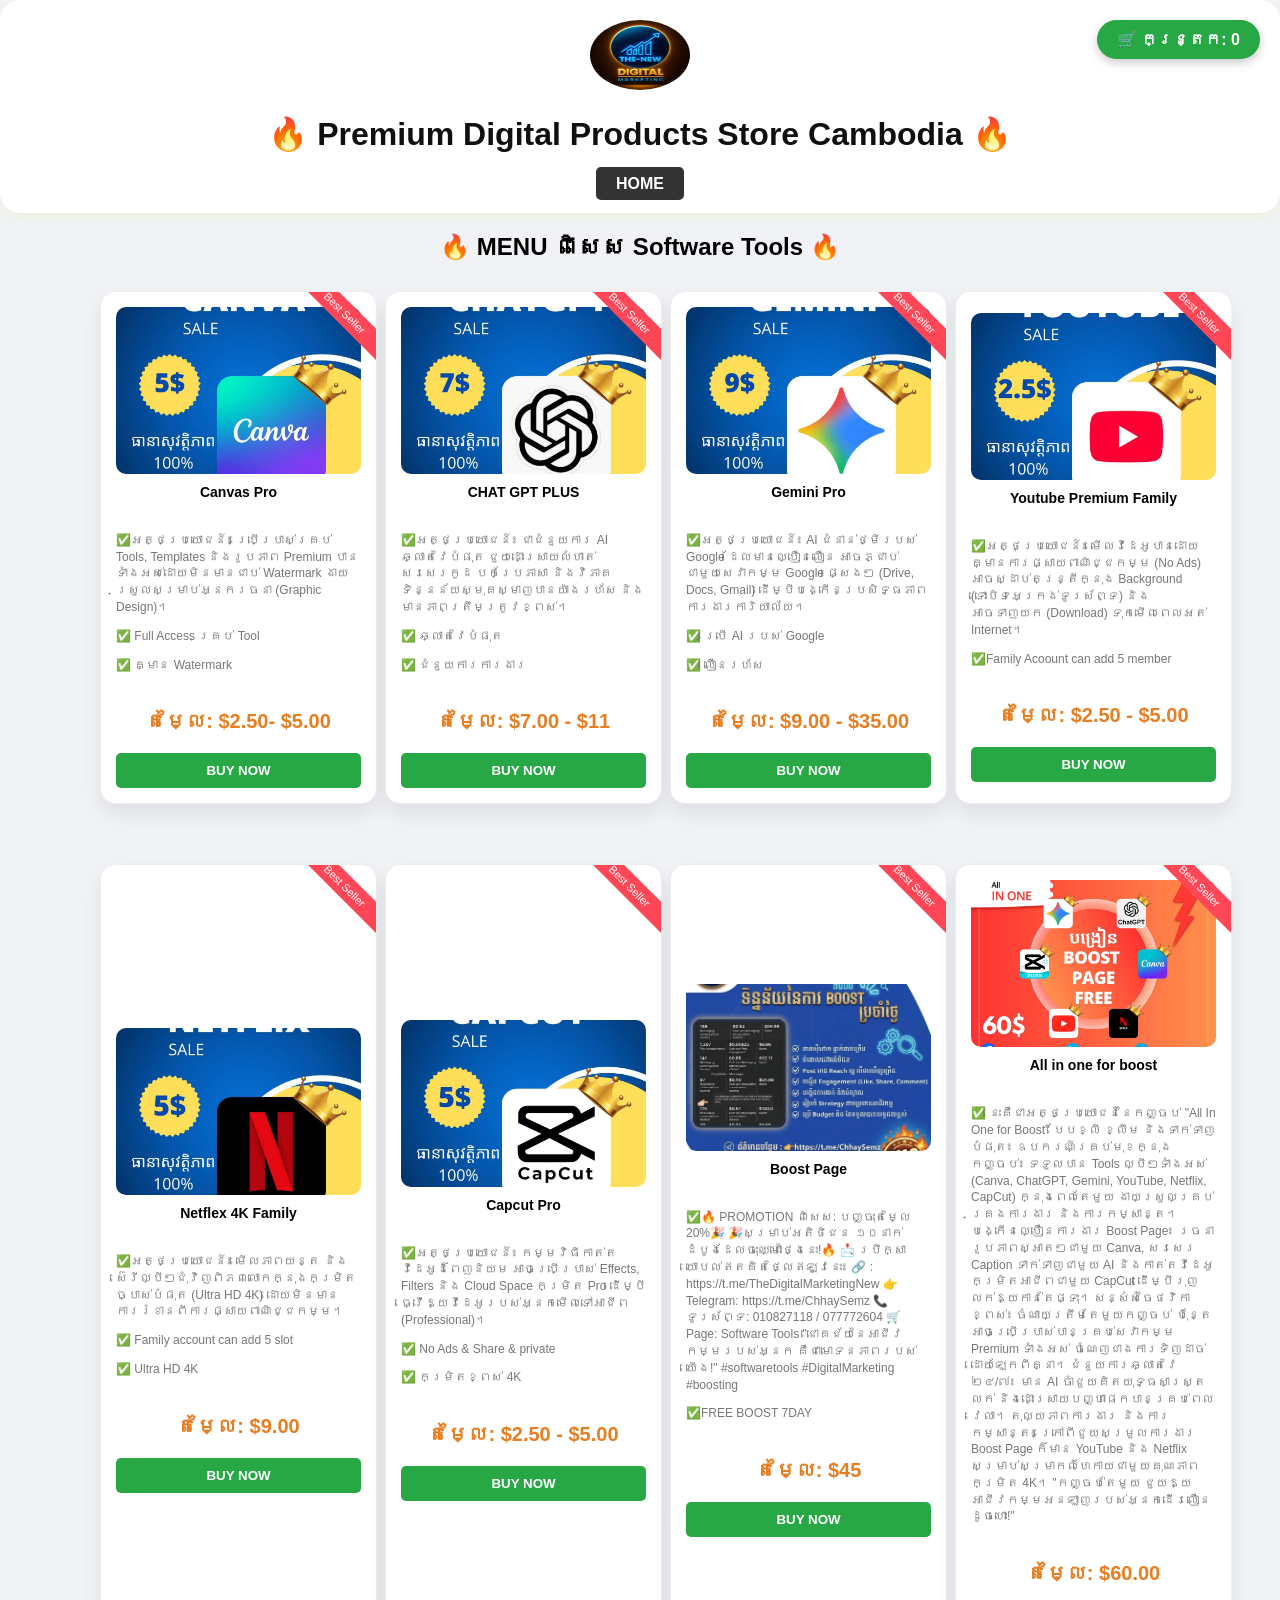
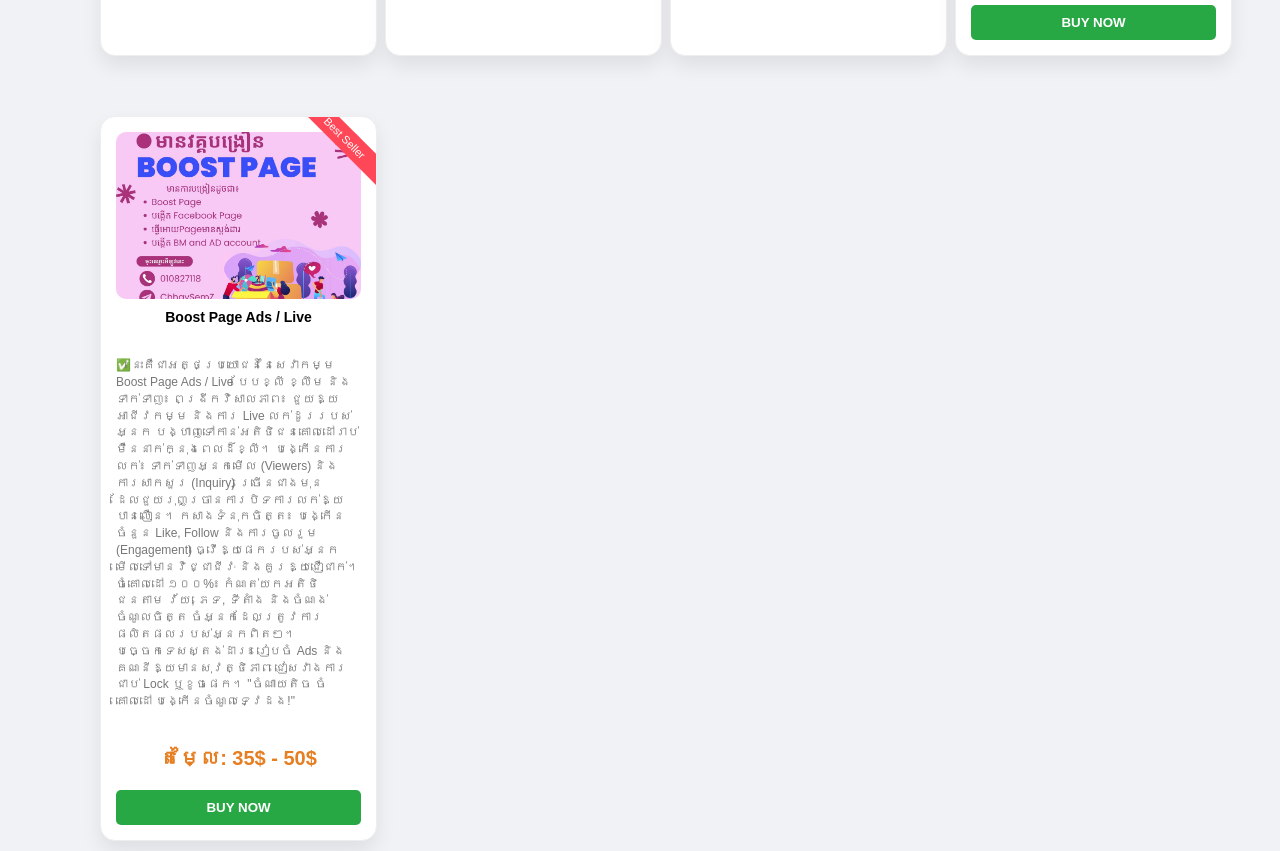
<file: MyProduct.html>
<!doctype html>
<html lang="en">

<head>
    <meta charset="UTF-8" />
    <meta name="viewport" content="width=device-width, initial-scale=1.0" />
    <title>Premium Digital Store Cambodia</title>
    <link rel="stylesheet" href="Style.css" />
</head>

<body>
    <div class="cart-icon" onclick="toggleCart()" style="
        cursor: pointer;
        position: fixed;
        top: 20px;
        right: 20px;
        background: #28a745;
        color: white;
        padding: 10px 20px;
        border-radius: 50px;
        z-index: 1000;
        box-shadow: 0 4px 10px rgba(0, 0, 0, 0.2);
        font-weight: bold;
      ">
        🛒 កន្រ្តក: <span id="cart-count">0</span>
    </div>

    <div class="header-MyProduct" style="text-align: center; padding: 20px; background: white">
        <img src="img/A.1.jpg" alt="logo" class="logo-top" style="width: 100px; border-radius: 50%" />
        <h1 class="Br">🔥 Premium Digital Products Store Cambodia 🔥</h1>
        <a href="index.html" class="btn-home" style="
          text-decoration: none;
          background: #333;
          color: white;
          padding: 8px 20px;
          border-radius: 5px;
        ">HOME</a
      >
    </div>

    <div class="menu-title" style="text-align: center">
      <h2>🔥 MENU ពិសេស Software Tools 🔥</h2>
    </div>

    <div class="product-container">
      <div class="product-card">
        <div class="badge">Best Seller</div>
        <img src="img/Canvas.jpg" alt="Canvas Pro" />
        <h3>Canvas Pro</h3>
        <div class="benefits">
          <p>
            ✅អត្ថប្រយោជន៍៖ ប្រើប្រាស់គ្រប់ Tools, Templates និងរូបភាព Premium
            បានទាំងអស់ដោយមិនមានជាប់ Watermark ងាយស្រួលសម្រាប់អ្នករចនា (Graphic
            Design)។
          </p>
          <p>✅ Full Access គ្រប់ Tool</p>
          <p>✅ គ្មាន Watermark</p>
        </div>
        <div class="price">តម្លៃ: <span> $2.50- $5.00 </span></div>
        <button class="btn-buy" onclick="addToCart('Canvas Pro', 5.0)">
          BUY NOW
        </button>
      </div>  

      <div class="product-card">
        <div class="badge">Best Seller</div>
        <img src="img/ChatGPT.jpg" alt="Chat GPT Plus" />
        <h3>CHAT GPT PLUS</h3>
        <div class="benefits">
          <p>
            ✅អត្ថប្រយោជន៍៖ ជាជំនួយការ AI ឆ្លាតវៃបំផុត ជួយដោះស្រាយលំហាត់
            សរសេរកូដ បកប្រែភាសា និងវិភាគទិន្នន័យស្មុគស្មាញបានយ៉ាងរហ័ស
            និងមានភាពត្រឹមត្រូវខ្ពស់។
          </p>
          <p>✅ ឆ្លាតវៃបំផុត</p>
          <p>✅ ជំនួយការការងារ</p>
        </div>
        <div class="price">តម្លៃ: <span>$7.00 - $11</span></div>
        <button class="btn-buy" onclick="addToCart('CHAT GPT PLUS', 7.0)">
          BUY NOW
        </button>
      </div>

      <!-- Gemini Pro -->
      <div class="product-card">
        <div class="badge">Best Seller</div>
        <img src="img/Gemini.jpg" alt="Gemini Pro" />
        <h3>Gemini Pro</h3>
        <div class="benefits">
          <p>
            ✅អត្ថប្រយោជន៍៖ AI ជំនាន់ថ្មីរបស់ Google ដែលមានល្បឿនលឿន
            អាចភ្ជាប់ជាមួយសេវាកម្ម Google ផ្សេងៗ (Drive, Docs, Gmail)
            ដើម្បីបង្កើនប្រសិទ្ធភាពការងារការិយាល័យ។
          </p>
          <p>✅ ប្រើ AI របស់ Google</p>
          <p>✅ លឿនរហ័ស</p>
        </div>
        <div class="price">តម្លៃ: <span>$9.00 - $35.00</span></div>
        <button class="btn-buy" onclick="addToCart('Gemini Pro', 35)">
          BUY NOW
        </button>
      </div>
      <div class="product-card">
        <div class="badge">Best Seller</div>
        <img src="img/youtube.jpg" alt="Youtube Premium" />
        <h3>Youtube Premium Family</h3>
        <div class="benefits">
          <p>
            ✅អត្ថប្រយោជន៍៖ មើលវីដេអូបានដោយគ្មានការផ្សាយពាណិជ្ជកម្ម (No Ads)
            អាចស្ដាប់តន្ត្រីក្នុង Background (ទោះបិទអេក្រង់ទូរស័ព្ទ) និងអាចទាញយក
            (Download) ទុកមើលពេលអត់ Internet។
          </p>
          <p>✅Family Acoount can add 5 member</p>
        </div>
        <div class="price">តម្លៃ: <span>$2.50 - $5.00</span></div>
        <button class="btn-buy" onclick="addToCart('Youtube Premium', 5.0)">
          BUY NOW
        </button>
      </div>
      <div class="product-card">
        <div class="badge">Best Seller</div>
        <img src="img/Netflex.jpg" alt="Netflex 4K Family" />
        <h3>Netflex 4K Family</h3>
        <div class="benefits">
          <p>
            ✅អត្ថប្រយោជន៍៖ មើលភាពយន្ត
            និងស៊េរីល្បីៗជុំវិញពិភពលោកក្នុងកម្រិតច្បាស់បំផុត (Ultra HD 4K)
            ដោយមិនមានការរំខានពីការផ្សាយពាណិជ្ជកម្ម។
          </p>
          <p>✅ Family account can add 5 slot</p>
          <p>✅ Ultra HD 4K</p>
        </div>
        <div class="price">តម្លៃ: <span>$9.00</span></div>
        <button class="btn-buy" onclick="addToCart('Netflex 4K', 9.0)">
          BUY NOW
        </button>
      </div>

      <div class="product-card">
        <div class="badge">Best Seller</div>
        <img src="img/Capcut.jpg" alt="Capcut Pro" />
        <h3>Capcut Pro</h3>
        <div class="benefits">
          <p>
            ✅អត្ថប្រយោជន៍៖ កម្មវិធីកាត់តវីដេអូដ៏ពេញនិយម អាចប្រើប្រាស់ Effects,
            Filters និង Cloud Space កម្រិត Pro
            ដើម្បីធ្វើឱ្យវីដេអូរបស់អ្នកមើលទៅអាជីព (Professional)។
          </p>
          <p>✅ No Ads & Share & private</p>
          <p>✅ កម្រិតខ្ពស់ 4K</p>
        </div>
        <div class="price">តម្លៃ: <span>$2.50 - $5.00</span></div>
        <button class="btn-buy" onclick="addToCart('Capcut Pro', 5.00)">
          BUY NOW
        </button>
      </div>
      <div class="product-card">
        <div class="badge">Best Seller</div>
        <img src="img/A4.jpg" alt="Boost Page" />
        <h3>Boost Page </h3>
        <div class="benefits">
          <p>
            ✅🔥 PROMOTION ពិសេស: បញ្ចុះតម្លៃ 20%🎉
🎉សម្រាប់អតិថិជន ១០នាក់ដំបូងដែលចុះឈ្មោះថ្ងៃនេះ!🔥
📩 ប្រឹក្សាយោបល់ឥតគិតថ្លៃឥឡូវនេះ៖
🔗 : https://t.me/TheDigitalMarketingNew
👉 Telegram: https://t.me/ChhaySemz
📞 ទូរស័ព្ទ: 010827118 / 077772604
🛒 Page: Software Tools
"ជោគជ័យនៃអាជីវកម្មរបស់អ្នក គឺជាមោទនភាពរបស់យើង!"
#softwaretools #DigitalMarketing #boosting
          </p>
          <p>✅FREE BOOST 7DAY</p>
        </div>
        <div class="price">តម្លៃ: <span>$45</span></div>
        <button class="btn-buy" onclick="addToCart('Boost Page', 45.0)">
          BUY NOW
        </button>
      </div>
     <div class="product-card">
        <div class="badge">Best Seller</div>
        <img src="img/A2.jpg" alt="All in one" />
        <h3>All in one for boost</h3>
        <div class="benefits">
          <p>
            ✅
នេះគឺជាអត្ថប្រយោជន៍នៃកញ្ចប់ "All In One for Boost" បែបខ្លី ខ្លឹម និងទាក់ទាញបំផុត៖

ឧបករណ៍គ្រប់មុខក្នុងកញ្ចប់៖ ទទួលបាន Tools ល្បីៗទាំងអស់ (Canva, ChatGPT, Gemini, YouTube, Netflix, CapCut) ក្នុងពេលតែមួយ ងាយស្រួលគ្រប់គ្រងការងារ និងការកម្សាន្ត។

បង្កើនល្បឿនការងារ Boost Page៖ រចនារូបភាពស្អាតៗជាមួយ Canva, សរសេរ Caption ទាក់ទាញជាមួយ AI និងកាត់តវីដេអូកម្រិតអាជីពជាមួយ CapCut ដើម្បីរុញលក់ឱ្យកាន់តែផ្ទុះ។

សន្សំសំចៃថវិកាខ្ពស់៖ ចំណាយត្រឹមតែមួយកញ្ចប់ ប៉ុន្តែអាចប្រើប្រាស់បានគ្រប់សេវាកម្ម Premium ទាំងអស់ ចំណេញជាងការទិញដាច់ដោយឡែកពីគ្នា។

ជំនួយការឆ្លាតវៃ ២៤/៧៖ មាន AI ចាំជួយគិតយុទ្ធសាស្ត្រលក់ និងដោះស្រាយបញ្ហាផេកបានគ្រប់ពេលវេលា។

តុល្យភាពការងារ និងការកម្សាន្ត៖ ក្រៅពីជួយសម្រួលការងារ Boost Page ក៏មាន YouTube និង Netflix សម្រាប់សម្រាកលំហែកាយជាមួយគុណភាពកម្រិត 4K។

"កញ្ចប់តែមួយ ជួយឱ្យអាជីវកម្មអនឡាញរបស់អ្នកដើរលឿនដូចហោះ!"
          </p>
         
        </div>
        <div class="price">តម្លៃ: <span>$60.00</span></div>
        <button class="btn-buy" onclick="addToCart('All In One for Boost', 60.0)">
          BUY NOW
        </button>
      </div>     
         <div class="product-card">
        <div class="badge">Best Seller</div>
        <img src="img/A3.jpg" alt="Boost Page" />
        <h3>Boost Page Ads / Live </h3>
        <div class="benefits">
          <p>
            ✅នេះគឺជាអត្ថប្រយោជន៍នៃសេវាកម្ម Boost Page Ads / Live បែបខ្លី ខ្លឹម និងទាក់ទាញ៖

ពង្រីកវិសាលភាព៖ ជួយឱ្យអាជីវកម្ម និងការ Live លក់ដូររបស់អ្នក បង្ហាញទៅកាន់អតិថិជនគោលដៅរាប់ម៉ឺននាក់ក្នុងពេលដ៏ខ្លី។

បង្កើនការលក់៖ ទាក់ទាញអ្នកមើល (Viewers) និងការសាកសួរ (Inquiry) ច្រើនជាងមុន ដែលជួយរុញច្រានការបិទការលក់ឱ្យបានលឿន។

កសាងទំនុកចិត្ត៖ បង្កើនចំនួន Like, Follow និងការចូលរួម (Engagement) ធ្វើឱ្យផេករបស់អ្នកមើលទៅមានវិជ្ជាជីវៈ និងគួរឱ្យជឿជាក់។

ចំគោលដៅ ១០០%៖ កំណត់យកអតិថិជនតាម វ័យ, ភេទ, ទីតាំង និងចំណង់ចំណូលចិត្ត ចំអ្នកដែលត្រូវការផលិតផលរបស់អ្នកពិតៗ។

បច្ចេកទេសស្តង់ដារ៖ រៀបចំ Ads និងគណនីឱ្យមានសុវត្ថិភាព ជៀសវាងការជាប់ Lock ឬខូចផេក។

"ចំណាយតិច ចំគោលដៅ បង្កើនចំណូលទ្វេដង!"
          </p>
          
        </div>
        <div class="price">តម្លៃ: <span> 35$ - 50$ </span></div>
        <button class="btn-buy" onclick="addToCart('Boost Page Ads / Live', 50.0)">
          BUY NOW
        </button>
      </div>

    <div id="cart-modal" class="modal">
      <div class="modal-content">
        <div class="modal-header">
          <h3 style="margin: 0">📦 កន្ត្រកទំនិញរបស់អ្នក</h3>
          <span class="close-x" onclick="toggleCart()">&times;</span>
        </div>

        <div class="modal-body">
          <div id="cart-items"></div>

          <div class="cart-summary">
            សរុប: <span id="cart-total">$0.00</span>
          </div>

          <div class="promo-box">
            <input
              type="text"
              id="promo-code"
              placeholder="កូដចុះថ្លៃ (FREE30)"
            />
            <button onclick="applyPromo()">ប្រើ</button>
          </div>

          <hr />

          <input
            type="text"
            id="user-name"
            placeholder="ឈ្មោះរបស់អ្នក"
            class="input-field"
          />
          <input
            type="text"
            id="user-phone"
            placeholder="លេខ Telegram"
            class="input-field"
          />

          <div id="checkout-section" style="display: none">
            <p class="qr-hint">📢 សូមស្កេនបង់ប្រាក់ រួច Upload វិក្កយបត្រ</p>
            <img src="img/MyQr.jpg" alt="QR Code" class="qr-img" />

            <p style="font-size: 12px; margin-bottom: 5px; text-align: left">
              ជ្រើសរើសរូប Screenshot វិក្កយបត្រ:
            </p>
            <input
              type="file"
              id="screenshot-input"
              accept="image/*"
              style="width: 100%; margin-bottom: 15px"
            />

            <button onclick="contactAdmin()" class="btn-admin">
              ទាក់ទង Admin 💬
            </button>
          </div>
        </div>

        <div class="modal-footer">
          <button id="btn-main" onclick="startCheckout()" class="btn-checkout">
            បន្តទៅការបង់ប្រាក់ 💳
          </button>
          <button onclick="toggleCart()" class="btn-close-text">បិទវិញ</button>
        </div>
      </div>
    </div>

    <script src="script.js"></script>
  </body>
</html>
</file>
<file: Style.css>
body {
  font-family: "Inter", Arial, sans-serif;
  background-color: #f4f4f4;
  text-align: center;
  margin: 0;
  padding: 0;
  background-image: url("");
  background-attachment: fixed;
  background-size: cover;
}

.container {
  max-width: 1200px;
  margin: 0 auto;
  padding: 0 20px;
}

.header-content,
.header-MyProduct {
  background-color: whitesmoke;
  padding: 20px;
  border-radius: 20px;
  box-shadow: 0px 4px 10px rgba(219, 243, 7, 0.1);
  margin-bottom: 20px;
  font-weight: bold;
}

.Br {
  font-family: "Inter", sans-serif;
  color: #111010;
  font-weight: bold;
}

.btn,
.btn-menu,
.btn-buy {
  display: inline-block;
  background-color: #28a745;
  color: white;
  padding: 10px 25px;
  border-radius: 50px;
  text-decoration: none;
  font-weight: bold;
  cursor: pointer;
  transition: 0.3s;
  border: none;
  margin-top: 10px;
}

.btn:hover,
.btn-menu:hover {
  background-color: #1e7e34;
  transform: scale(1.05);
}

.product-container {
  display: grid;
  grid-template-columns: repeat(4, 1fr);
  gap: 40px;
  justify-content: center;
  max-width: 1100px;
  margin: 0 auto;
}

.product-card {
  background: white;
  border-radius: 15px;
  padding: 20px;
  box-shadow: 0 10px 20px rgba(0, 0, 0, 0.08);
  transition: 0.3s;
  width: 100%;
  position: relative;
  overflow: hidden;
  display: flex;
  flex-direction: column;
  align-items: center;
  justify-content: center;
  margin: 10px;
}

.product-card:hover {
  transform: translateY(-10px);
  box-shadow: 0 15px 30px rgba(0, 0, 0, 0.15);
}

.badge {
  position: absolute;
  top: 10px;
  right: -25px;
  background: #ff4757;
  color: white;
  padding: 5px 30px;
  transform: rotate(45deg);
  font-size: 11px;
}

.price {
  font-weight: bold;
  font-size: 20px;
  color: #e67e22;
  margin: 10px 0;
}

.main-footer {
  background-color: #fff;
  color: #333;
  padding: 60px 0 20px 0;
  margin-top: 50px;
  box-shadow: 0 -5px 10px rgba(0, 0, 0, 0.05);
}

.footer-container {
  max-width: 1100px;
  margin: 0 auto;
  display: flex;
  justify-content: space-between;
  flex-wrap: wrap;
  padding: 0 20px;
  text-align: left;
}

.footer-col {
  flex: 1;
  min-width: 250px;
  margin-bottom: 30px;
  font-weight: bold;
}

@media (max-width: 768px) {
  .product-container {
    flex-direction: column;
    align-items: center;
  }
  .footer-container {
    flex-direction: column;
    text-align: center;
  }
}

@media (max-width: 900px) {
  .product-card {
    width: calc(50% - 20px);
    /* ចេញ ២ ក្នុង ១ ជួរ */
  }
}

@media (max-width: 600px) {
  .product-card {
    width: 250px;
    /* ចេញ ១ ក្នុង ១ ជួរ */
  }
}

.product-card:hover {
  transform: translateY(-10px);
  box-shadow: 0 15px 30px rgba(0, 0, 0, 0.1);
}

.product-card img {
  width: 100%;
  height: 167px;
  object-fit: cover;
  border-radius: 10px;
}

.benefits {
  text-align: left;
  margin: 15px 0;
  font-size: 14px;
  color: #555;
}

.btn-buy {
  background-color: #28a745;
  color: white;
  border: none;
  padding: 10px 20px;
  width: 100%;
  border-radius: 5px;
  cursor: pointer;
  font-weight: bold;
}

.logo-top,
.logo-img {
  width: 70px;
  height: 70px;
  border-radius: 20px;
}

.product-card {
  background: #fff;
  border-radius: 15px;
  padding: 15px;
  border: 1px solid #eee;
  transition: 0.3s;
  position: relative;
}

/* បន្ថែមផ្លាក HOT */

.badge-hot {
  background: red;
  color: white;
  font-size: 10px;
  padding: 2px 8px;
  border-radius: 5px;
  position: absolute;
  top: 10px;
  left: 10px;
}

.product-card h3 {
  font-size: 14px;
  margin: 10px 0 5px;
}

.product-card p {
  font-size: 12px;
  color: #777;
  line-height: 1.4;
}

.status-tag {
  font-size: 11px;
  color: #28a745;
  font-weight: bold;
}

.btn-home {
  background-color: #28a745;
  color: white;
  border: none;
  padding: 10px 20px;
  width: 100%;
  border-radius: 5px;
  cursor: pointer;
  font-weight: bold;
}

.cart-icon {
  position: fixed;
  top: 20px;
  right: 20px;
  background-color: #28a745;
  color: white;
  padding: 10px 15px;
  border-radius: 50px;
  box-shadow: 0 4px 10px rgba(0, 0, 0, 0.2);
  z-index: 1000;
  font-weight: bold;
  cursor: pointer;
}

/* ស្ទីលសម្រាប់ប៊ូតុងលុប (❌) ក្នុងកន្ត្រក */

.btn-delete {
  background: #ff4757;
  color: white;
  border: none;
  border-radius: 5px;
  padding: 3px 8px;
  cursor: pointer;
  font-size: 12px;
  transition: 0.3s;
}

.btn-delete:hover {
  background: #ff6b81;
}

.promo-section {
  margin-top: 15px;
  border-top: 1px solid #eee;
  padding-top: 10px;
}

#promo-code {
  width: 60%;
  padding: 8px;
  border: 1px solid #ddd;
  border-radius: 5px;
}

#btn-apply-promo {
  width: 35%;
  padding: 8px;
  background: #2ed573;
  color: white;
  border: none;
  border-radius: 5px;
  cursor: pointer;
  font-weight: bold;
}

#promo-message {
  font-size: 12px;
  margin-top: 5px;
}

#cart-total {
  font-size: 18px;
  font-weight: bold;
  color: #e67e22;
}

.modal {
  display: none;
  position: fixed;
  z-index: 2000;
  left: 0;
  top: 0;
  width: 100%;
  height: 100%;
  background-color: rgba(0, 0, 0, 0.5);
}

.modal-content {
  background-color: white;
  margin: 10% auto;
  padding: 20px;
  width: 320px;
  border-radius: 15px;
  font-family: "Khmer OS Battambang", sans-serif;
}

.input-field {
  width: 100%;
  padding: 10px;
  margin-bottom: 10px;
  border: 1px solid #ddd;
  border-radius: 5px;
  box-sizing: border-box;
}

.btn-checkout {
  background: #0088cc;
  color: white;
  width: 100%;
  border: none;
  padding: 12px;
  border-radius: 5px;
  font-weight: bold;
  cursor: pointer;
}

.btn-close {
  width: 100%;
  margin-top: 10px;
  background: #eee;
  border: none;
  padding: 8px;
  border-radius: 5px;
  cursor: pointer;
}

.total-orders-box {
  text-align: center;
  margin-top: 30px;
  background: #f9f9f9;
  padding: 15px;
  border-radius: 10px;
  border: 1px dashed #ccc;
}

/* កំណត់ឱ្យ Modal បង្ហាញចំកណ្ដាលអេក្រង់ជានិច្ច */

/* កែសម្រួលឱ្យ Modal នៅចំកណ្ដាលអេក្រង់ជានិច្ច */

.modal {
  display: none;
  /* លាក់ទុកដំបូង */
  position: fixed;
  z-index: 2000;
  /* នៅលើគេបង្អស់ */
  left: 0;
  top: 0;
  width: 100%;
  height: 100%;
  background-color: rgba(0, 0, 0, 0.6);
  /* មេឃងងឹតក្រោយ */
  /* ថែម ៣ ជួរនេះ ដើម្បីឱ្យវាស្ថិតនៅចំកណ្ដាលអេក្រង់ */
  align-items: center;
  justify-content: center;
}

/* កែសម្រួលផ្ទៃសៗរបស់កន្ត្រក កុំឱ្យវាវែងពេក */

.modal-content {
  background-color: white;
  width: 90%;
  /* ទទឹង ៩០% នៃអេក្រង់ */
  max-width: 380px;
  /* ទទឹងអតិបរមា ៣៨០px */
  /* 🌟 ជួរនេះសំខាន់បំផុត៖ កម្ពស់អតិបរមា ៨០% នៃអេក្រង់ 🌟 */
  max-height: 80vh;
  /* 🌟 ជួរនេះសំខាន់បំផុត៖ បើវែងពេក ឱ្យវា Scroll ក្នុងផ្ទាំងសៗហ្នឹង 🌟 */
  overflow-y: auto;
  margin: auto;
  /* ឱ្យនៅចំកណ្ដាល */
  padding: 20px;
  border-radius: 15px;
  position: relative;
  box-shadow: 0 5px 25px rgba(0, 0, 0, 0.5);
  box-sizing: border-box;
  /* ការពារកុំឱ្យ Padding រុញទទឹង */
}

/* ផ្នែកក្បាល Modal */

.modal-header {
  padding: 20px;
  border-bottom: 1px solid #eee;
  text-align: center;
  position: relative;
}

.close-x {
  position: absolute;
  right: 20px;
  top: 15px;
  font-size: 30px;
  font-weight: bold;
  color: #888;
  cursor: pointer;
}

.close-x:hover {
  color: #ff4757;
}

.modal-body {
  padding: 20px;
  overflow-y: auto;
  flex: 1;
}

/* ផ្នែកខាងក្រោម Modal */

.modal-footer {
  padding: 15px 20px;
  border-top: 1px solid #eee;
  background: #fff;
}

/* រចនាបន្ថែមឱ្យស្អាត */

.cart-summary {
  text-align: right;
  margin-bottom: 15px;
  font-weight: bold;
  font-size: 18px;
}

.promo-box {
  display: flex;
  gap: 5px;
  margin-bottom: 15px;
}

.promo-box input {
  flex: 1;
  padding: 10px;
  border: 1px solid #ddd;
  border-radius: 8px;
}

.promo-box button {
  background: #2ed573;
  color: white;
  border: none;
  padding: 0 15px;
  border-radius: 8px;
  cursor: pointer;
}

.input-field {
  width: 100%;
  padding: 12px;
  margin-bottom: 10px;
  border: 1px solid #ddd;
  border-radius: 8px;
  box-sizing: border-box;
}

.qr-img {
  width: 200px;
  border: 2px solid #ddd;
  border-radius: 10px;
  margin: 15px 0;
}

.qr-hint {
  font-size: 14px;
  color: #e67e22;
  font-weight: bold;
}

.btn-admin {
  width: 100%;
  background: #8e44ad;
  color: white;
  border: none;
  padding: 10px;
  border-radius: 8px;
  cursor: pointer;
  margin-bottom: 10px;
}

.btn-checkout {
  width: 100%;
  background: #0088cc;
  color: white;
  border: none;
  padding: 15px;
  border-radius: 10px;
  font-weight: bold;
  cursor: pointer;
  font-size: 16px;
}

.btn-close-text {
  width: 100%;
  background: none;
  border: none;
  color: #888;
  margin-top: 10px;
  cursor: pointer;
}

body {
  margin: 0;
  font-family: Arial, sans-serif;
  background: #f0f2f5;
}

.hero {
  text-align: center;
  padding: 50px 20px;
  background: linear-gradient(135deg, #4facfe, #00f2fe);
  color: white;
}

.logo {
  width: 100px;
  border-radius: 50%;
}

.hero h1 {
  margin-top: 15px;
}

.btn {
  display: inline-block;
  margin-top: 20px;
  padding: 12px 25px;
  background: white;
  color: #333;
  border-radius: 25px;
  text-decoration: none;
  font-weight: bold;
  transition: 0.3s;
}

.btn:hover {
  background: #ddd;
}

/* PROMO */

.promo {
  text-align: center;
  padding: 30px;
  text-shadow: #222;
}

/* COVER */

.cover img {
  width: 60%;
  border-radius: 10px;
}

/* FOOTER */

.footer {
  background: #222;
  color: white;
  padding: 30px 20px;
}

.footer-container {
  display: flex;
  justify-content: space-between;
  flex-wrap: wrap;
}

.footer-col {
  width: 30%;
  min-width: 200px;
}

.footer a {
  color: #4facfe;
  text-decoration: none;
}

.footer-bottom {
  text-align: center;
  margin-top: 20px;
}

.popup {
  position: fixed;
  top: 0;
  left: 0;
  width: 100%;
  height: 100%;
  background: rgba(0, 0, 0, 0.8);
  display: flex;
  justify-content: center;
  align-items: center;
  z-index: 9999;
}

.popup-content {
  position: relative;
}

.close {
  position: absolute;
  top: -20px;
  right: -20px;
  width: 40px;
  height: 40px;
  color: white;
  background-color: red;
  padding: 8px;
  border-radius: 50%;
  cursor: pointer;
  display: flex;
  justify-content: center;
  align-items: center;
  font-size: 18px;
  border-radius: 50px;
  z-index: 10000;
}
</file>
